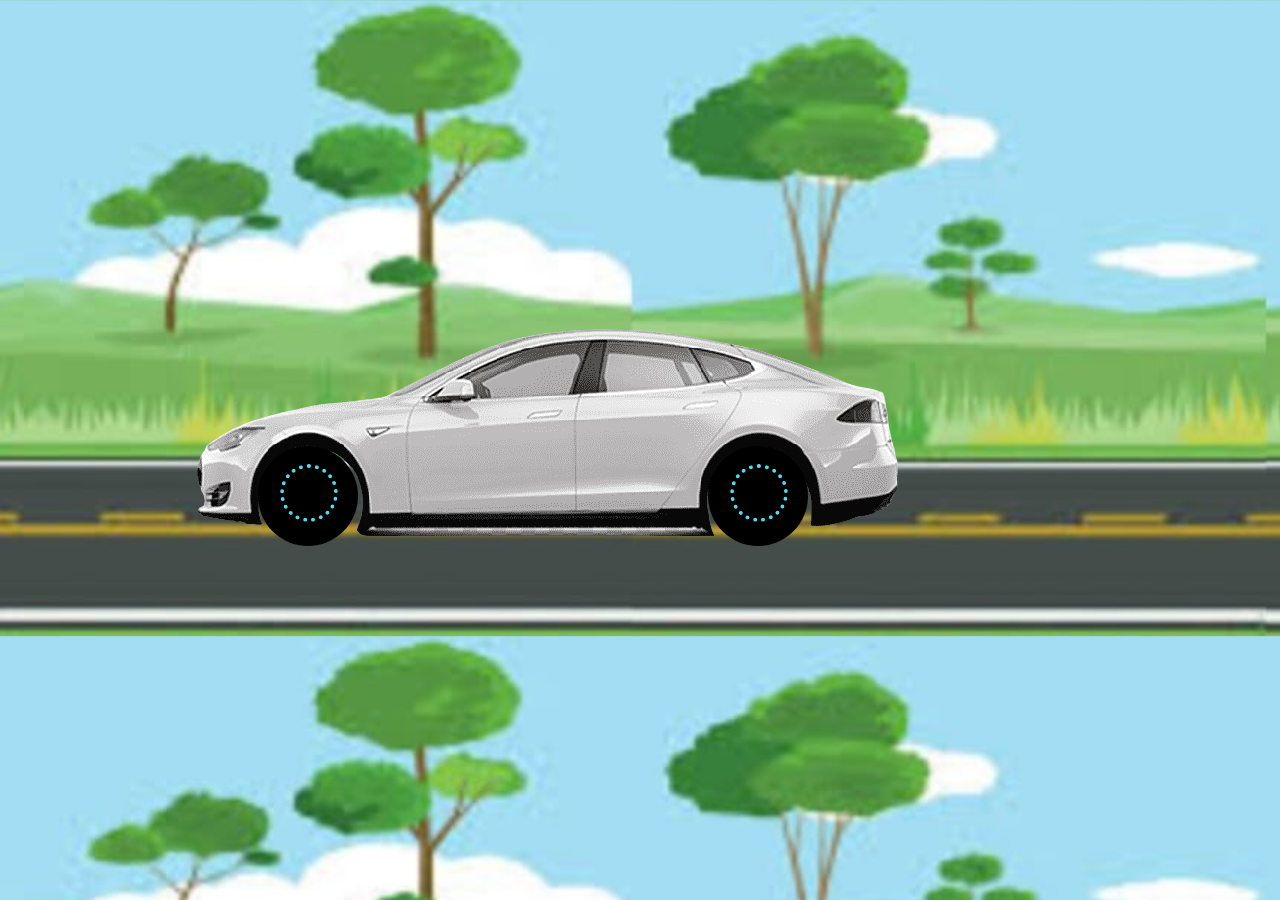
<file: Car Game/index.html>
<!DOCTYPE html>
<html lang="en">
<head>
    <meta charset="UTF-8">
    <meta name="viewport" content="width=device-width, initial-scale=1.0">
    <title>Moving Car</title>
    <link rel="stylesheet" href="./style.css">
</head>
<body>
    <div class="car">
        <div class="tyre left">
            <div class="rim"></div>
        </div>
        <div class="tyre right">
            <div class="rim"></div>
        </div>
    </div>
</body>
</html>
</file>
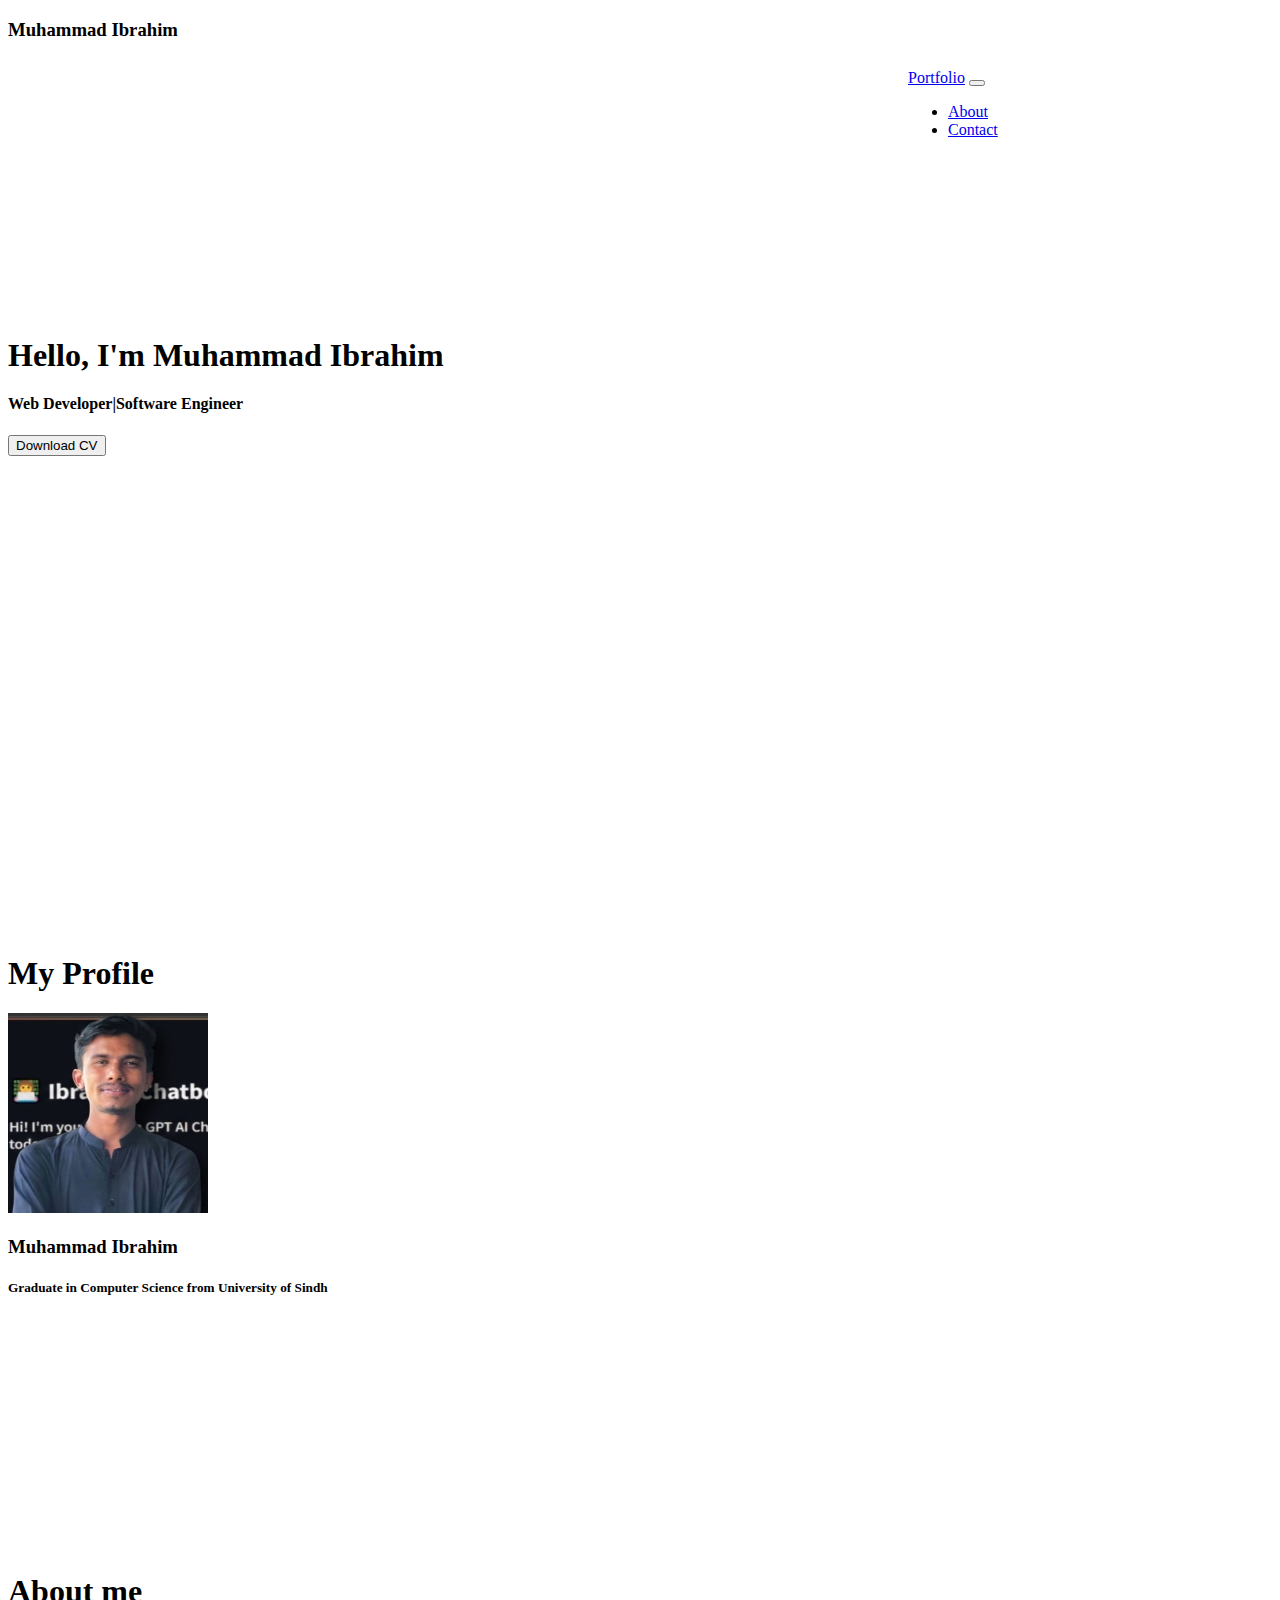
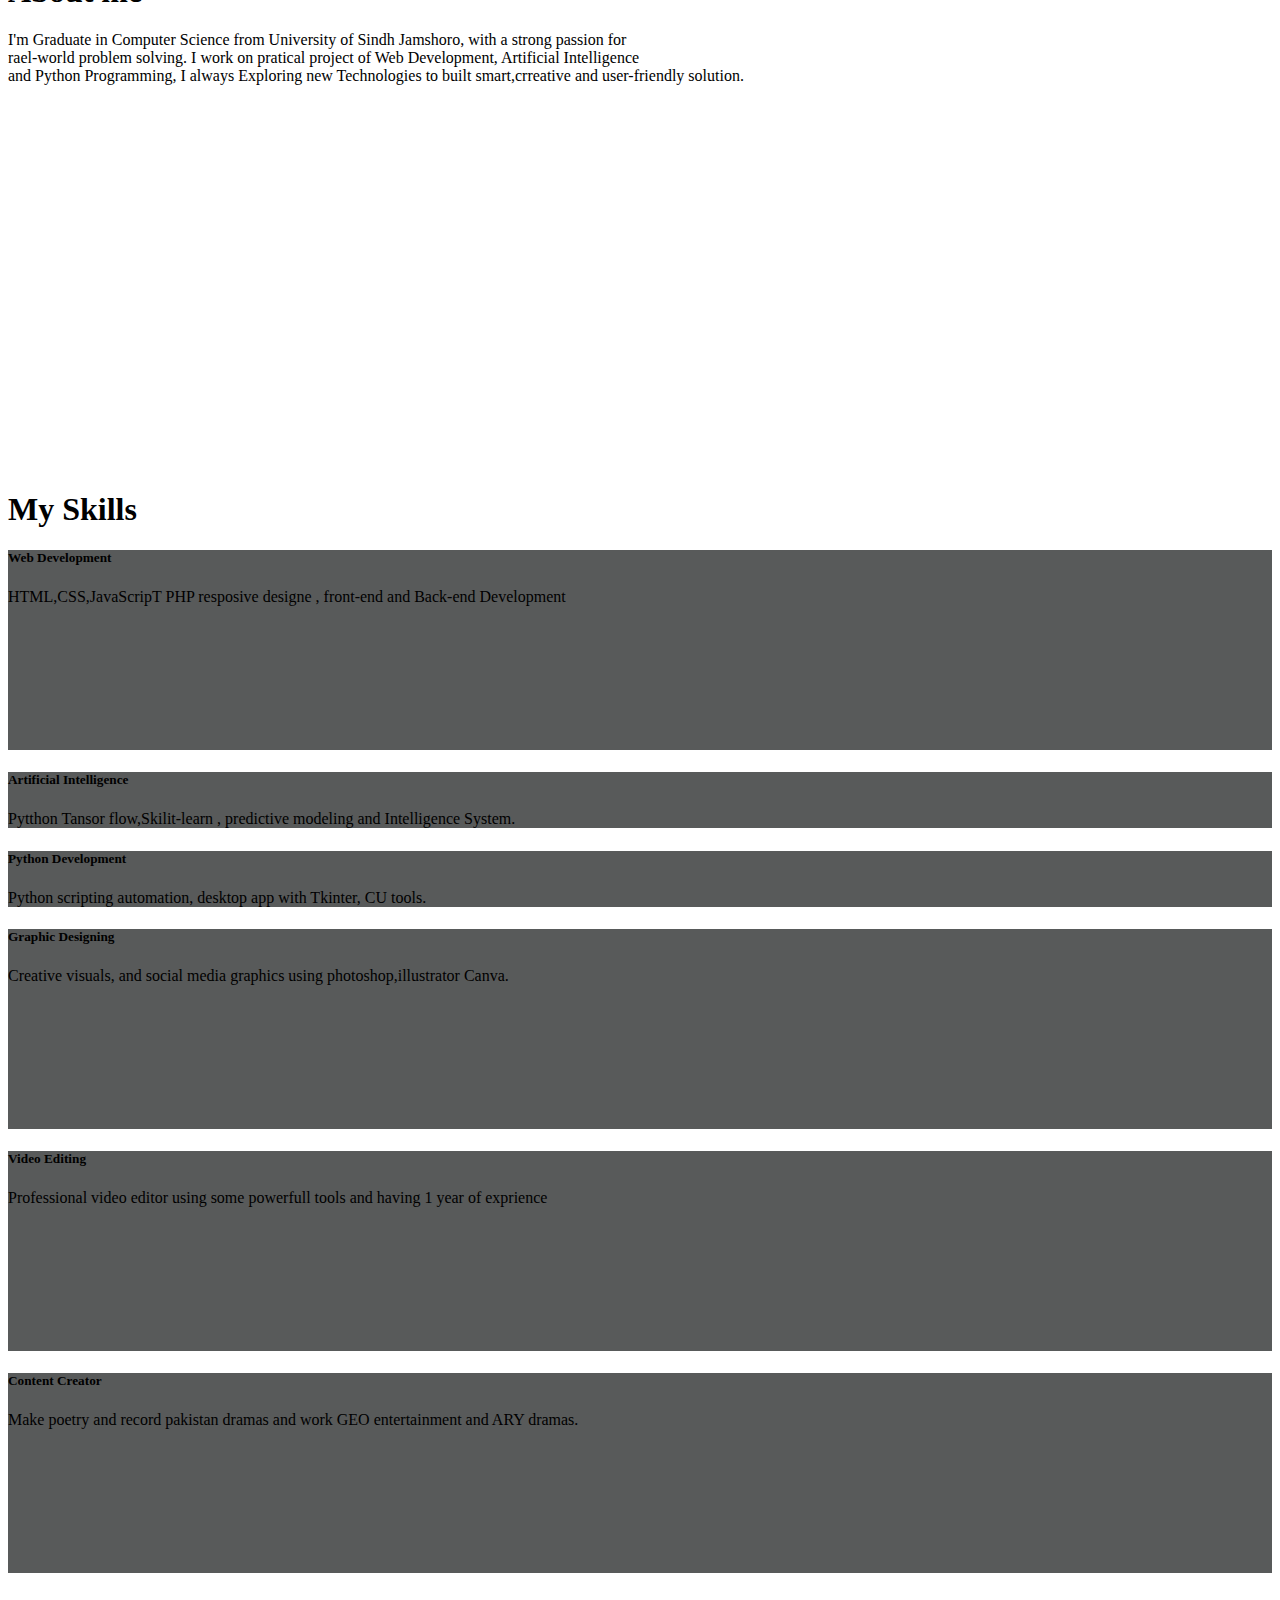
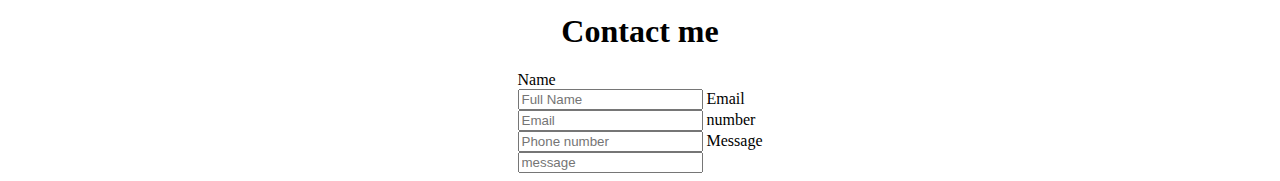
<file: Portfolio/index.html>
<!DOCTYPE html>
<html lang="en">
<head>
    <meta charset="UTF-8">
    <meta name="viewport" content="width=device-width, initial-scale=1.0">
    <title>PORTFOLIO</title>
    <link href="https://cdn.jsdelivr.net/npm/bootstrap@5.3.8/dist/css/bootstrap.min.css" rel="stylesheet" integrity="sha384-sRIl4kxILFvY47J16cr9ZwB07vP4J8+LH7qKQnuqkuIAvNWLzeN8tE5YBujZqJLB" crossorigin="anonymous">
</head>
<body>
   <nav class="navbar navbar-expand-lg bg-body-tertiary "> <h3 class="pe-4 ps-5 ">Muhammad Ibrahim</h3>
  <div class="container-fluid  " style="padding-left: 900px; padding-top: 10px;">
    <a class="navbar-brand" href="#">Portfolio</a>
    <button class="navbar-toggler" type="button" data-bs-toggle="collapse" data-bs-target="#navbarNav" aria-controls="navbarNav" aria-expanded="false" aria-label="Toggle navigation">
      <span class="navbar-toggler-icon"></span>
    </button>
    <div class="collapse navbar-collapse" id="navbarNav">
      <ul class="navbar-nav">
        <li class="nav-item">
          <a class="nav-link active" aria-current="page" href="#">About</a>
        </li>
        <li class="nav-item">
          <a class="nav-link" href="#">Contact</a>
        </li>
        
      </ul>
    </div>
  </div>
</nav>

<div class="container-fluid bg-dark text-white text-center rounded-4" style="width: auto; height: 500px; padding-top: 160px;" >
    <h1 class="fw-bold">Hello, I'm Muhammad Ibrahim</h1>
    <h4 class="fw-light pt-2 pb-4">Web Developer|Software Engineer </h4>
    <button type="button" class="bg-success rounded-pill pt-2 pb-2 text-white">Download CV</button>

</div>

<br>

<div class="container-fluid bg-dark text-white text-center  rounded-4" style="width: auto; height: 500px; padding-top: 100px;" >
   
    <h1 class="pb-4">My Profile</h1>
    <img src="./photo.jpeg" class="rounded-circle border border-success shadow" alt="" style="width: 200px; height: 200px;">
    <h3 class="fw-bold">Muhammad Ibrahim</h3>
    <h5 class="fw-lighter ">Graduate in Computer Science from University of Sindh</h5>
    
</div>

<br>

<div class="container-fluid bg-dark text-white text-center  rounded-4" style="width: auto; height: 500px; padding-top: 100px;" >
    <h1 class="pb-4">About me</h1>
    <p >I'm Graduate in Computer Science from University of Sindh Jamshoro, with a strong passion for <br>
        rael-world problem solving. I work on pratical project of Web Development, Artificial Intelligence <br> and 
    Python Programming, I always Exploring new Technologies to built smart,crreative and user-friendly solution. </p>

</div>

<br>
<!-- --------------------My Skils -->
 <div class="container-fluid bg-dark text-white text-center  rounded-4 pb-5 ">
    <h1>My Skills</h1>
        <div class="row justify-content-around">
            <div class="col-3  rounded-3" style="height:200px ;background-color: rgb(88, 90, 90);">
                <h5 class="pt-4">Web Development</h5>
                <p class="pt-4">HTML,CSS,JavaScripT PHP resposive designe ,
                    front-end and Back-end Development
                </p>
                
            </div>
            <div class="col-3  rounded-3 " style="background-color: rgb(88, 90, 90);">
                <h5 class="pt-4">Artificial Intelligence</h5>
                <p class="pt-4">Pytthon Tansor flow,Skilit-learn 
                    , predictive modeling and Intelligence System.
                </p>
            </div>
            <div class="col-3  rounded-3" style="background-color: rgb(88, 90, 90);">
                <h5 class="pt-4">Python Development</h5>
                <p class="pt-4"> Python scripting automation, desktop app with Tkinter,
                    CU tools.
                </p>
            </div>  
        </div>

        <div class="row pt-5 justify-content-around" >
            <div class="col-3  rounded-3" style="height: 200px; background-color: rgb(88, 90, 90);">
                <h5 class="pt-4">Graphic Designing</h5>
                <p class="pt-4">Creative visuals, and social media graphics
                    using photoshop,illustrator Canva.
                </p>
            </div>

             <div class="col-3  rounded-3" style="height: 200px; background-color: rgb(88, 90, 90);">
                <h5 class="pt-4">Video Editing</h5>
                <p class="pt-4">Professional video editor using some powerfull tools and having 1 year of exprience 
                </p>
            </div>


            <div class="col-3  rounded-3" style="height: 200px; background-color: rgb(88, 90, 90);">
                <h5 class="pt-4">Content Creator</h5>
                <p class="pt-4">Make poetry and record pakistan dramas and work GEO entertainment and ARY dramas.
                </p>
            </div>


        </div>

 </div>
 

<br>
 <!-- ----------------My projects------------------ -->
  <div class="container-fluid bg-dark text-white " style="justify-items: center;">
   <h1>Contact me</h1>
   <form class="form">
    <label for="name"  >Name</label> <br>
    <input type="text" class="form-control" placeholder="Full Name">
    <label for="email">Email</label> <br>
    <input type="email" class="form-control" placeholder="Email" >
    <label for="number">number</label> <br>
    <input type="number" class="form-control" placeholder="Phone number" >
    <label for="message">Message</label> <br>
    <input type="text" class="form-control pb-5 " placeholder="message" >

   </form>




  </div>


        <script src="https://cdn.jsdelivr.net/npm/bootstrap@5.3.8/dist/js/bootstrap.bundle.min.js" integrity="sha384-FKyoEForCGlyvwx9Hj09JcYn3nv7wiPVlz7YYwJrWVcXK/BmnVDxM+D2scQbITxI" crossorigin="anonymous"></script>
</body>
</html>
</file>
<file: Car Game/style.css>
@keyframes sk{
    0%{
        background-position: 0px;
    }
    100%{
        background-position: 1300px;
    }
}
body{
    position: relative;
    padding-top: 620px;
    background:url(./road.jpeg);
    height: 100%;
    width: 100%;
    background-size: cover;
    background-position: 0px;
    
    overflow: hidden;
    animation: sk 3s linear infinite ;
}

@keyframes s{
    0%{
        right: -10%;
    }
    100%{
        right: 100%;
    }
}

.car{
    top: 280px;
    position: absolute;
    background: url(./2-removebg-preview.png) ;
    width: 866px;
    height: 288px;
    right: 25%;
   /* animation: s 2s linear infinite; */
}

.tyre{
    width: 100px;
    height: 100px;
    border-radius: 50%;
    background: black;
    animation: tyre 1s linear infinite ;
}

@keyframes tyre{
    0%{
        transform: rotate(0deg);
    }
    100%{
        transform: rotate(360deg);
    }
}
.left{
    position: absolute;
    top: 55%;
    left: 18%;
}

.right{
    position: absolute;
    top:55% ;
    left: 70%;
}

.rim{
    position: absolute;
    top: 18%;
    left: 22%;
    width: 50px;
    height: 50px;
    border-radius: 50%;
    border: 4px rgb(81, 220, 238) dotted;
   
}
</file>
